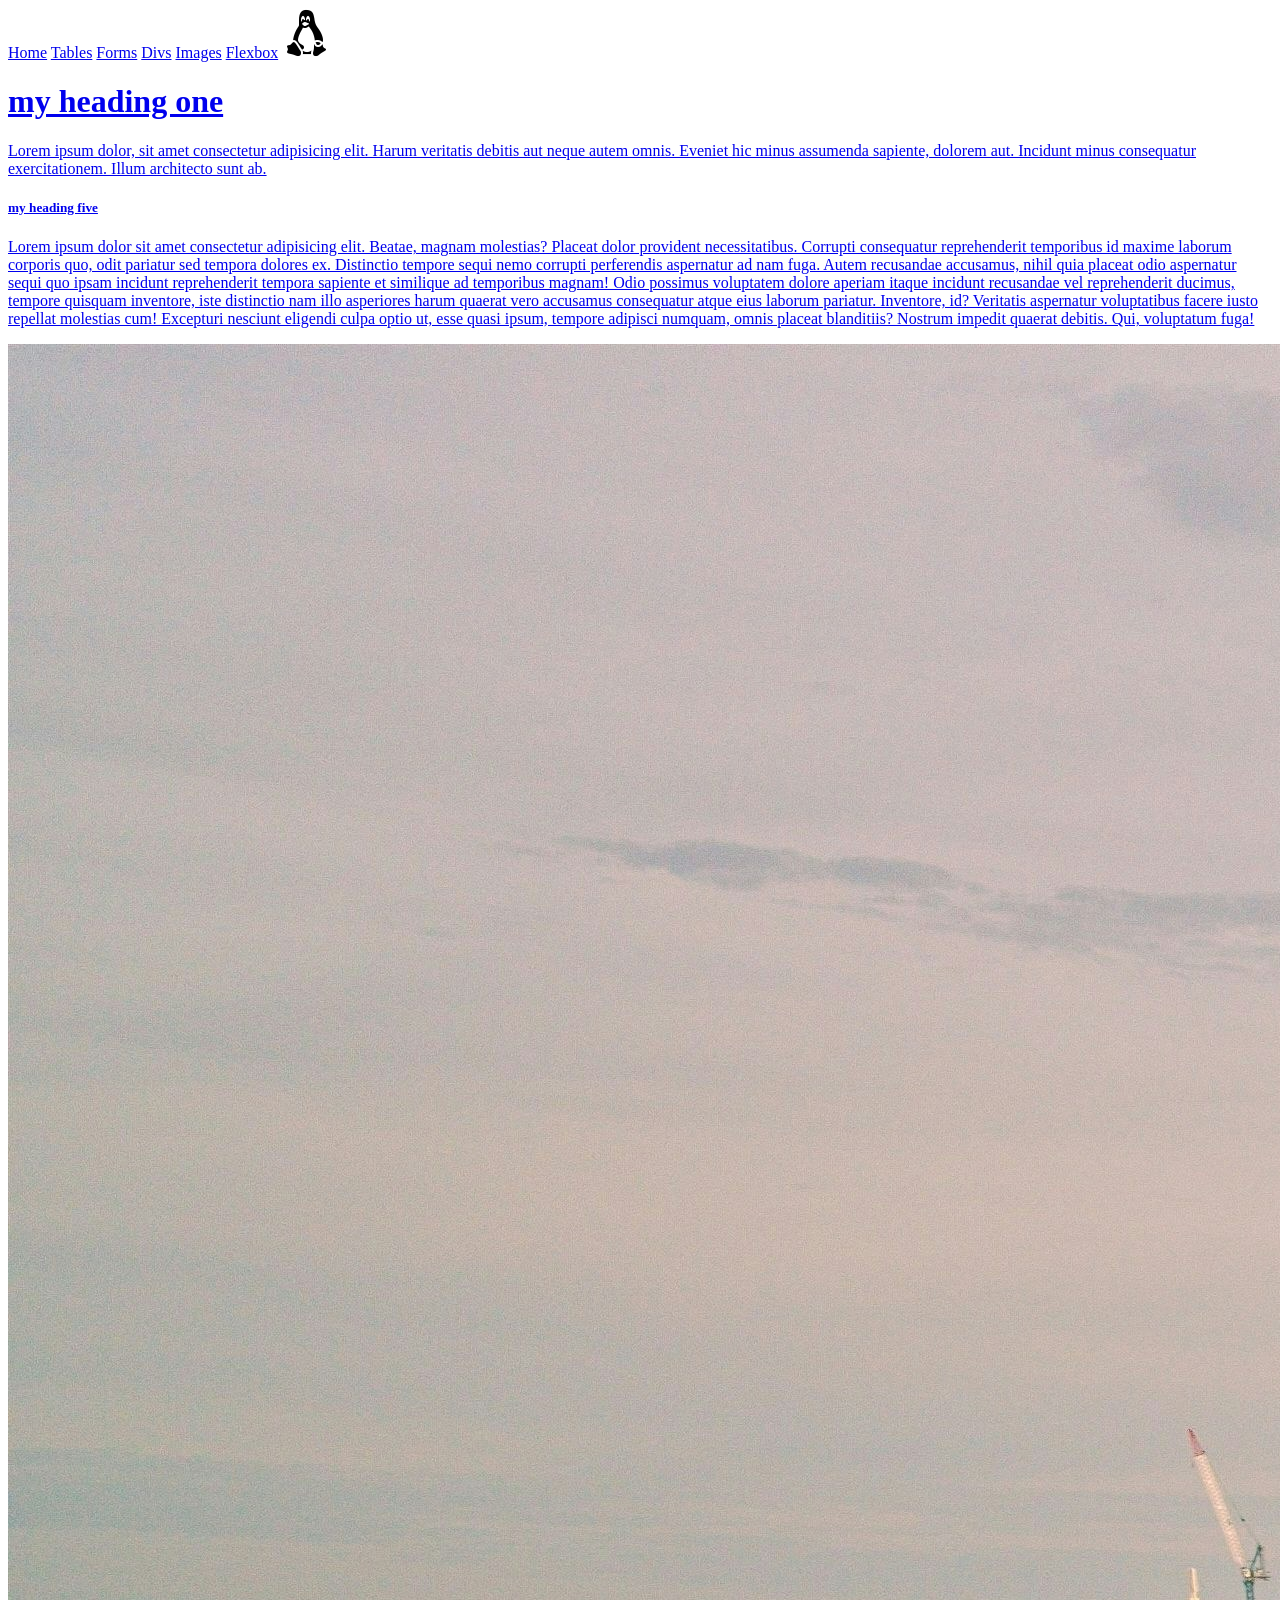
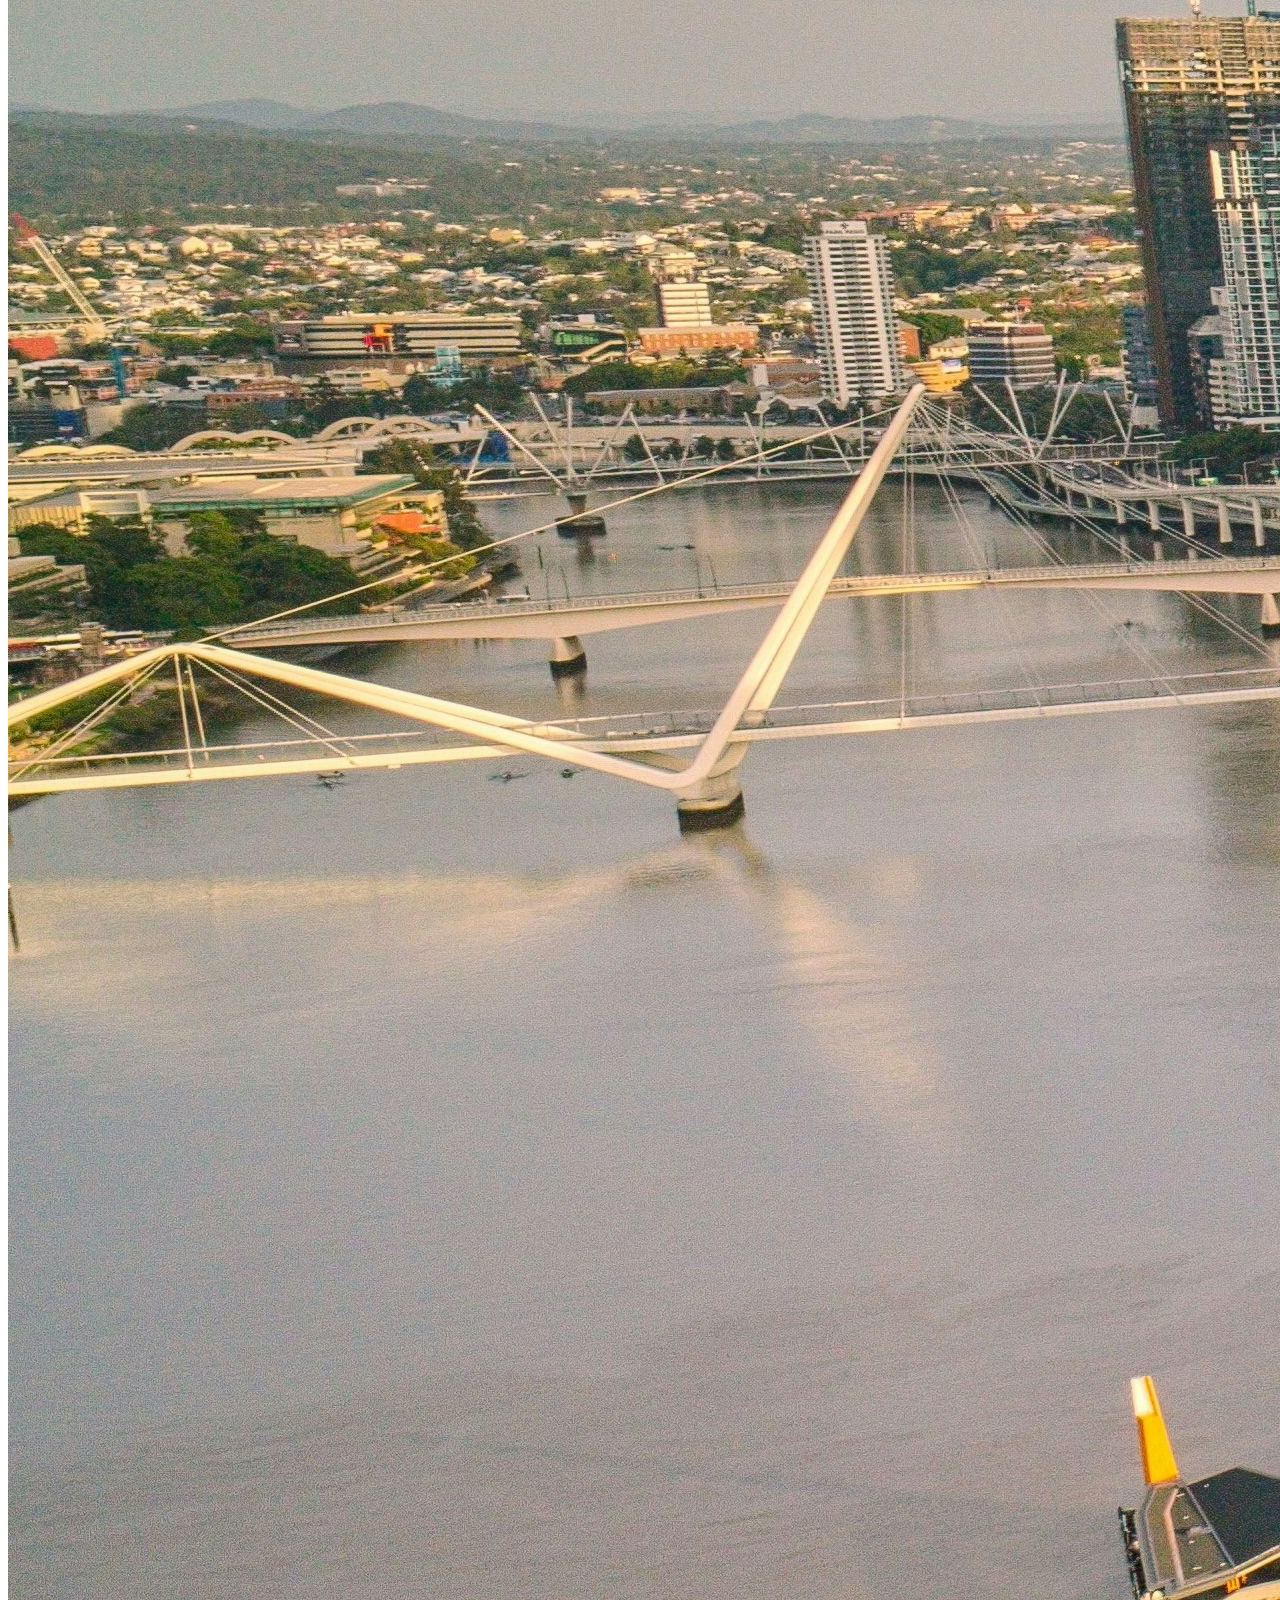
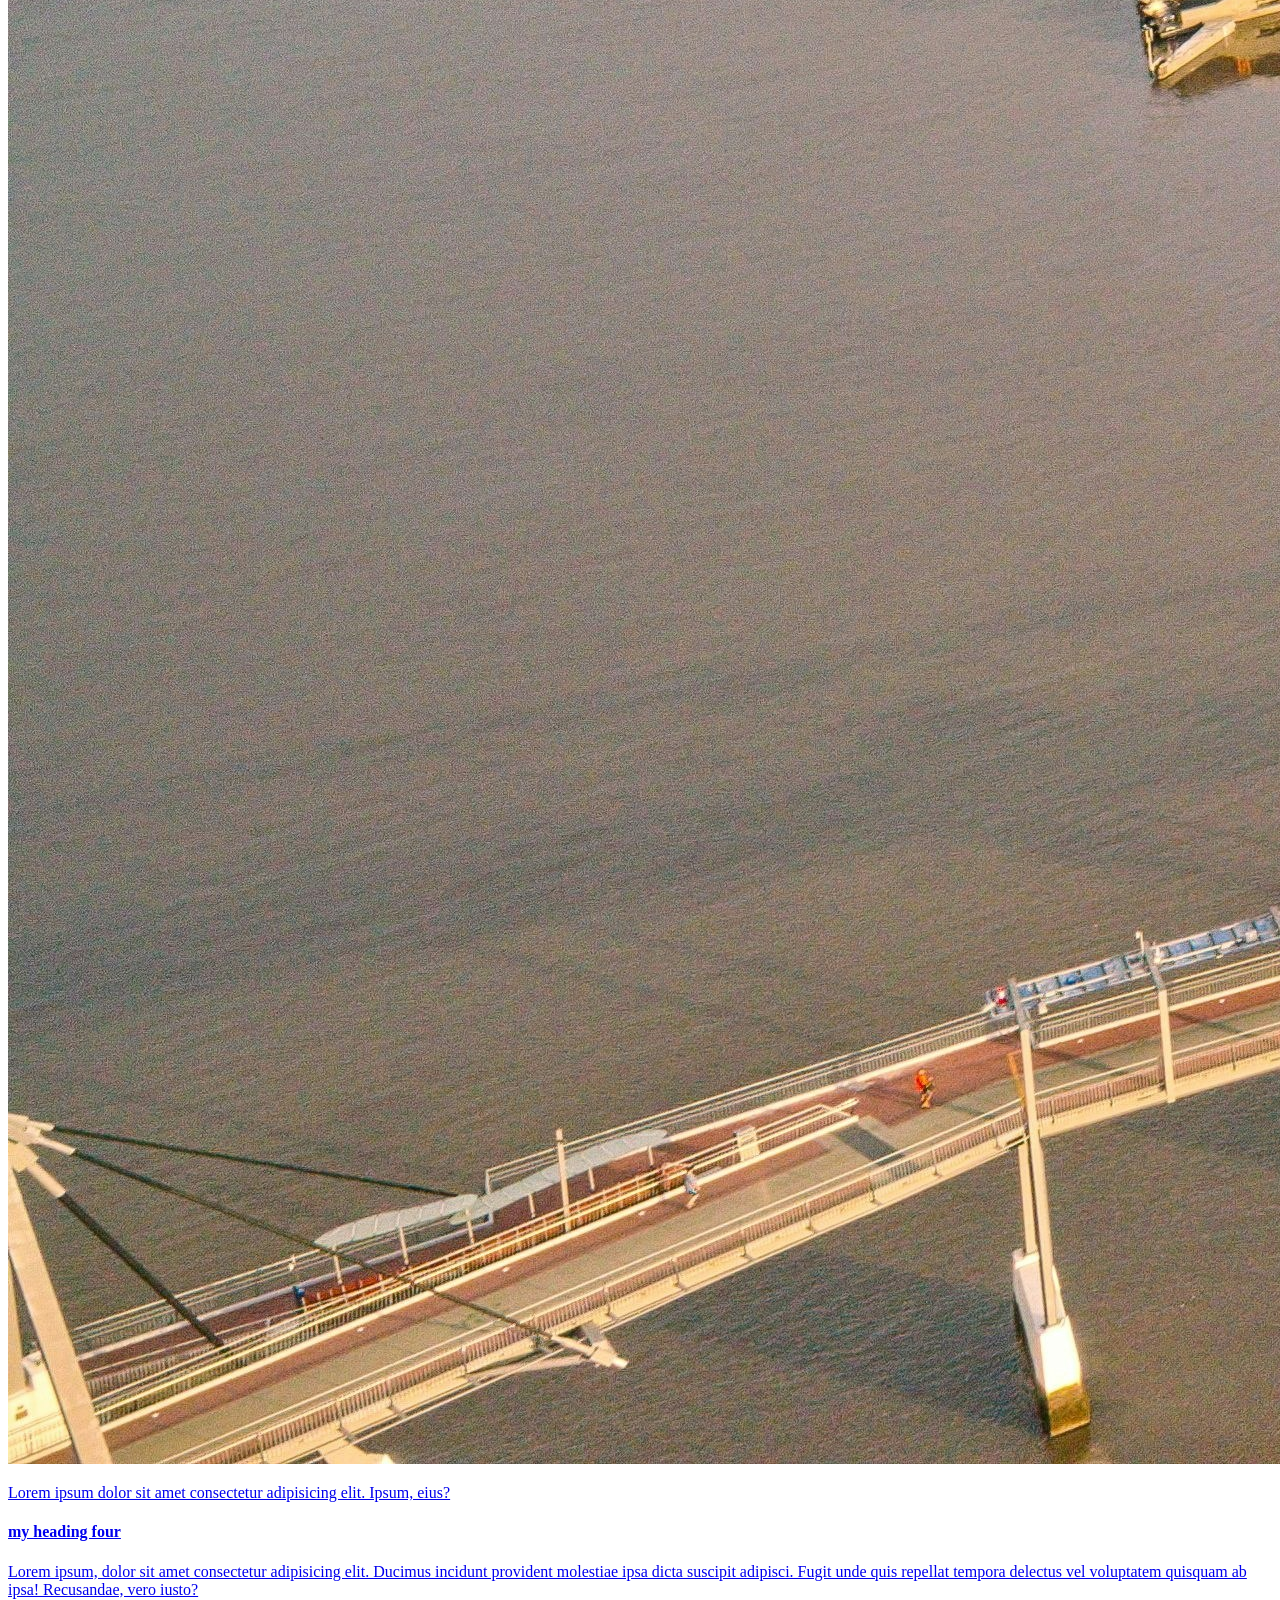
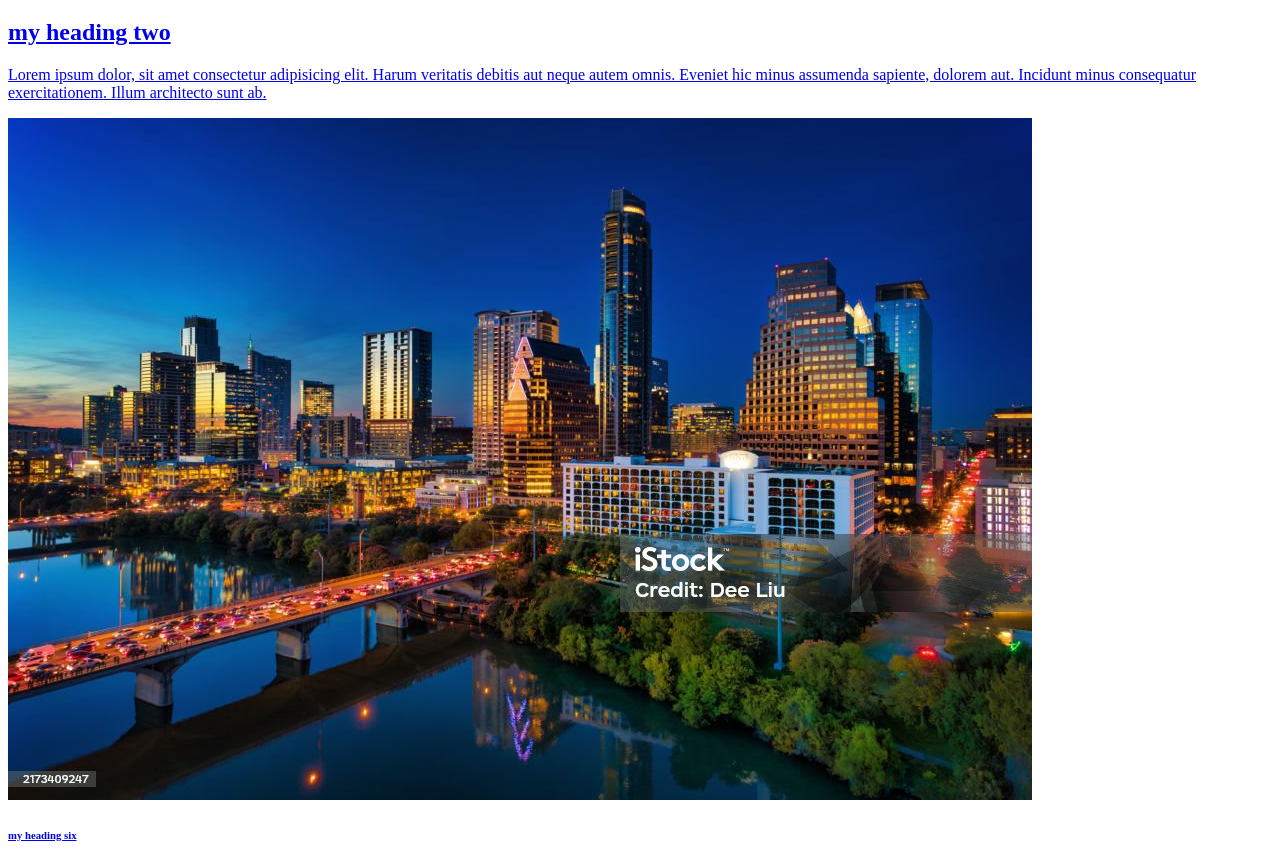
<file: index.html>
<!DOCTYPE html>
<html lang="en">

<head>
    <meta charset="UTF-8">
    <meta name="viewport" content="width=device-width, initial-scale=1.0">
    <title>html basics</title>
</head>

<body>
    <a href="index.html">Home</a>
    </a>
    <a href="tables.html">Tables</a>
    <a href="forms.html">Forms</a>
    <a href="divs.html">Divs</a>
    <a href="images">Images</a>
    <a href="flex.html">Flexbox</a>
    <a href="https://www.tiktok.com/" target="_blank">
        <img src="images/icons8-linux-100.png" alt=" icon" width="50">
    <h1>my heading one
    </h1>
    <p>Lorem ipsum dolor, sit amet consectetur adipisicing elit. Harum veritatis debitis aut neque autem omnis. Eveniet
        hic minus assumenda sapiente, dolorem aut. Incidunt minus consequatur exercitationem. Illum architecto sunt ab.
    </p>
    <h5>my heading five</h5>
<p>Lorem ipsum dolor sit amet consectetur adipisicing elit. Beatae, magnam molestias? Placeat dolor provident necessitatibus. Corrupti consequatur reprehenderit temporibus id maxime laborum corporis quo, odit pariatur sed tempora dolores ex.
Distinctio tempore sequi nemo corrupti perferendis aspernatur ad nam fuga. Autem recusandae accusamus, nihil quia placeat odio aspernatur sequi quo ipsam incidunt reprehenderit tempora sapiente et similique ad temporibus magnam!
Odio possimus voluptatem dolore aperiam itaque incidunt recusandae vel reprehenderit ducimus, tempore quisquam inventore, iste distinctio nam illo asperiores harum quaerat vero accusamus consequatur atque eius laborum pariatur. Inventore, id?
Veritatis aspernatur voluptatibus facere iusto repellat molestias cum! Excepturi nesciunt eligendi culpa optio ut, esse quasi ipsum, tempore adipisci numquam, omnis placeat blanditiis? Nostrum impedit quaerat debitis. Qui, voluptatum fuga!</p>
    </h5><img src="images/queensland-australia-Y6yDS-LoK6s-unsplash.jpg" alt="nice
    view of the city">
    <!-- <h3>my heading three</h3> -->
    
    <p>Lorem ipsum dolor sit amet consectetur adipisicing elit. Ipsum, eius?</p>
    <h4>my heading four</h4>
    <P>Lorem ipsum, dolor sit amet consectetur adipisicing elit. Ducimus incidunt provident molestiae ipsa dicta
        suscipit adipisci. Fugit unde quis repellat tempora delectus vel voluptatem quisquam ab ipsa! Recusandae, vero
        iusto?</P>
    <h2>my heading two</h2>
    <p>Lorem ipsum dolor, sit amet consectetur adipisicing elit. Harum veritatis debitis aut neque autem omnis. Eveniet
        hic minus assumenda sapiente, dolorem aut. Incidunt minus consequatur exercitationem. Illum architecto sunt ab.
    </p><img src="images/istockphoto-2173409247-1024x1024.jpg" alt="one day my city">
    <h6>my heading six</h6>
</body>

</html>
</file>
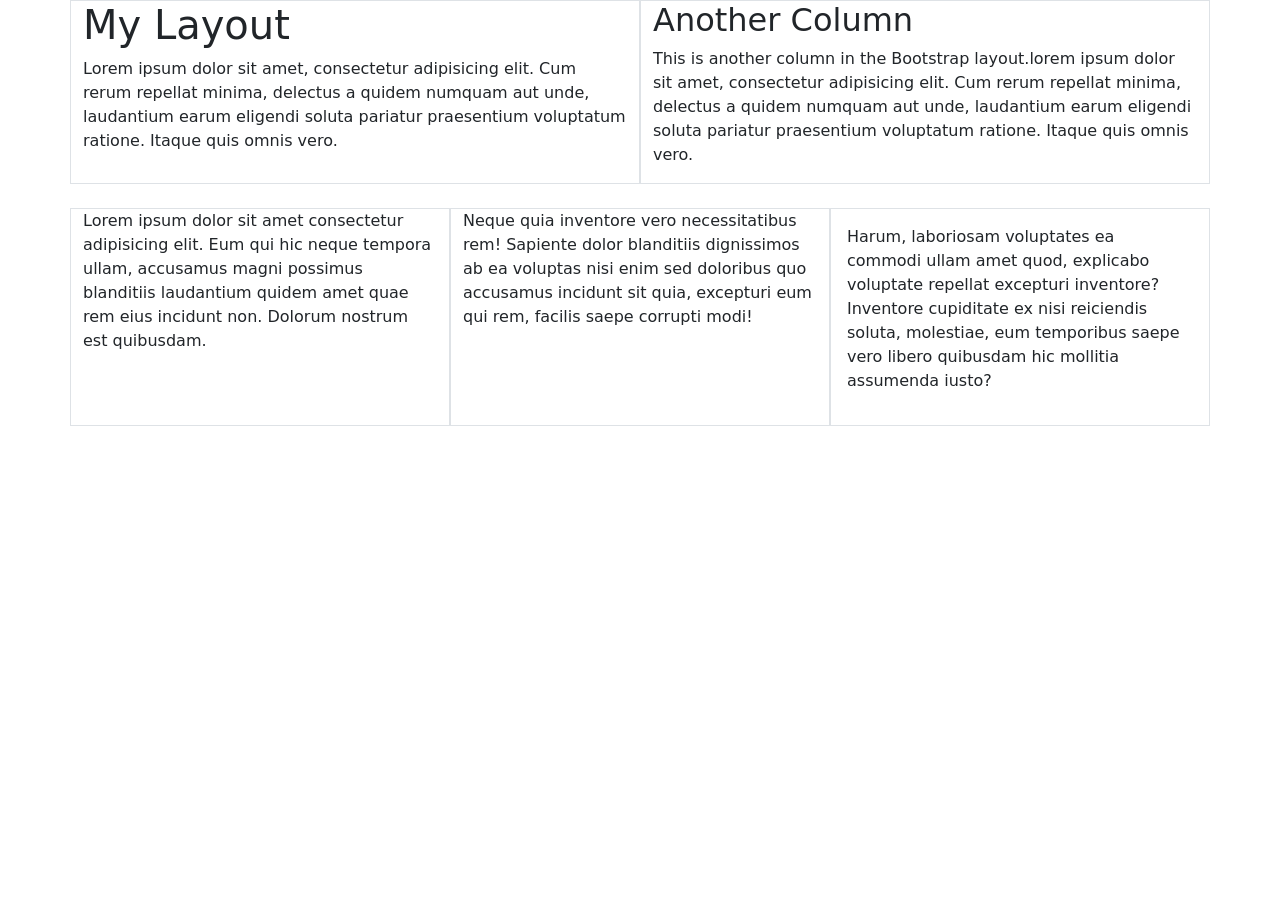
<file: bs_layout.html>
<!DOCTYPE html>
<html lang="en">
<head>
    <meta charset="UTF-8">
    <meta name="viewport" content="width=device-width, initial-scale=1.0">
    <title>Layout</title>
    <link href="https://cdn.jsdelivr.net/npm/bootstrap@5.3.8/dist/css/bootstrap.min.css" rel="stylesheet">
</head>
<body>
    <!-- container -->
    <div class="container">
        <!-- row -->
        <div class="row">
            <!-- column -->
            <div class="col-6 border">
                <h1>My Layout</h1>
                <p>Lorem ipsum dolor sit amet, consectetur adipisicing elit. Cum rerum repellat minima, delectus a quidem numquam aut unde, laudantium earum eligendi soluta pariatur praesentium voluptatum ratione. Itaque quis omnis vero.</p>

            </div>
            <div class="col-6 border">
                <h2>Another Column</h2>
                <p>This is another column in the Bootstrap layout.lorem ipsum dolor sit amet, consectetur adipisicing elit. Cum rerum repellat minima, delectus a quidem numquam aut unde, laudantium earum eligendi soluta pariatur praesentium voluptatum ratione. Itaque quis omnis vero.</p>
            </div>
        </div>

        <div class="row mt-4">
            <div class="col-4 border">
                <p>Lorem ipsum dolor sit amet consectetur adipisicing elit. Eum qui hic neque tempora ullam, accusamus magni possimus blanditiis laudantium quidem amet quae rem eius incidunt non. Dolorum nostrum est quibusdam.</p>
            </div>
            <div class="col-4 border">
                <p>Neque quia inventore vero necessitatibus rem! Sapiente dolor blanditiis dignissimos ab ea voluptas nisi enim sed doloribus quo accusamus incidunt sit quia, excepturi eum qui rem, facilis saepe corrupti modi!</p>
            </div>
            <div class="col-4 border p-3">
                <p>Harum, laboriosam voluptates ea commodi ullam amet quod, explicabo voluptate repellat excepturi inventore? Inventore cupiditate ex nisi reiciendis soluta, molestiae, eum temporibus saepe vero libero quibusdam hic mollitia assumenda iusto?</p>
            </div>
        </div>
    </div>

</body>
</html>
</file>
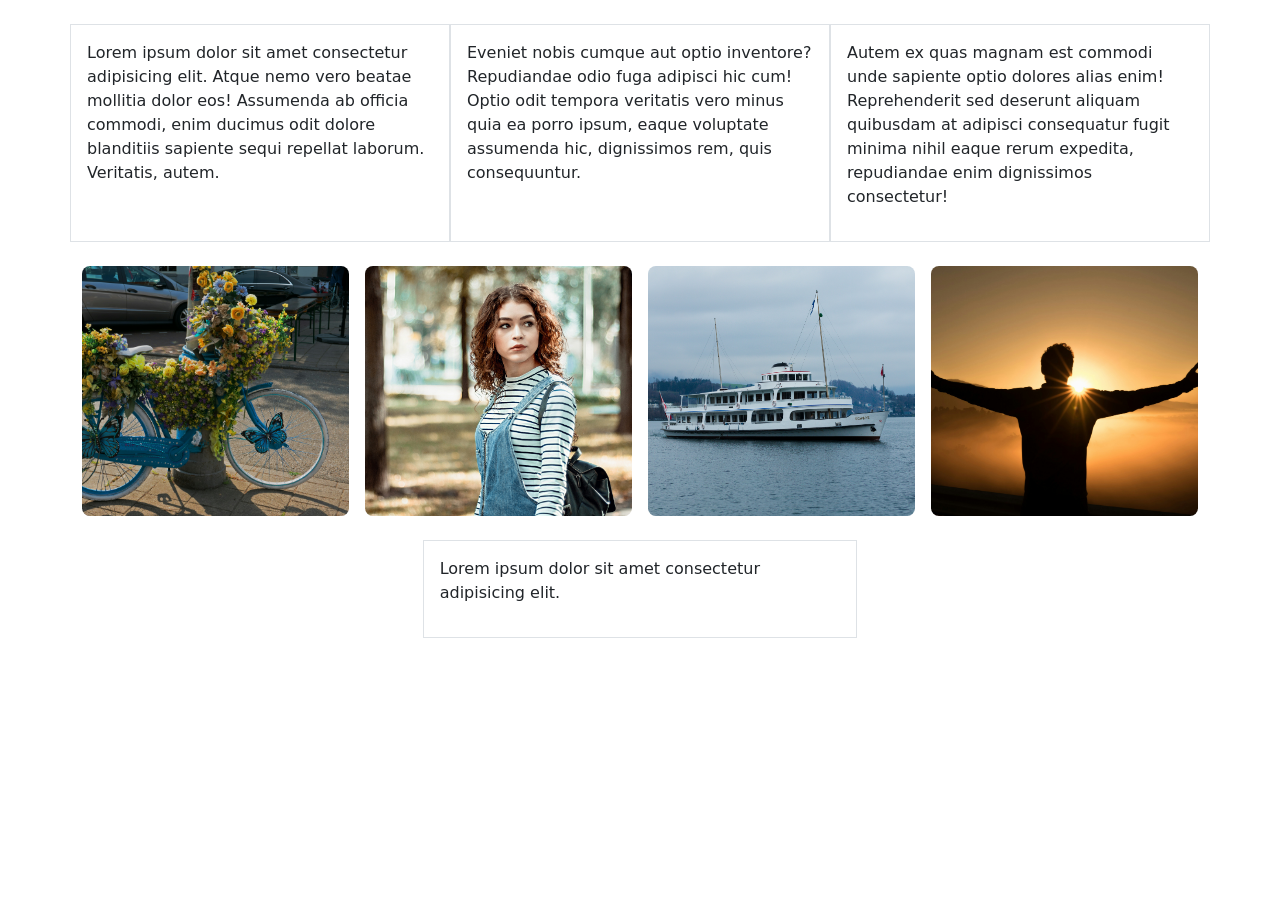
<file: bs_responsive2.html>
<!DOCTYPE html>
<html lang="en">
<head>
    <meta charset="UTF-8">
    <meta name="viewport" content="width=device-width, initial-scale=1.0">
    <title>responsive2</title>
    <link href="https://cdn.jsdelivr.net/npm/bootstrap@5.3.8/dist/css/bootstrap.min.css" rel="stylesheet">
    <style>
        .my-img {
            width: 100%;
            height: 250px;
            object-fit: cover;
            border-radius: 8px;
        }
    </style>
</head>
<body>
    
<div class="container mt-4">
    <div class="row">
        <div class="col-sm-6 col-md-4 col-lg-4 border p-3">
            <p>Lorem ipsum dolor sit amet consectetur adipisicing elit. Atque nemo vero beatae mollitia dolor eos! Assumenda ab officia commodi, enim ducimus odit dolore blanditiis sapiente sequi repellat laborum. Veritatis, autem.</p>
        </div>
        <div class="col-sm-6 col-md-4 col-lg-4 border p-3">
            <p>Eveniet nobis cumque aut optio inventore? Repudiandae odio fuga adipisci hic cum! Optio odit tempora veritatis vero minus quia ea porro ipsum, eaque voluptate assumenda hic, dignissimos rem, quis consequuntur.</p>
        </div>
        <div class="col-sm-12 col-md-4 col-lg-4 border p-3">
            <p>Autem ex quas magnam est commodi unde sapiente optio dolores alias enim! Reprehenderit sed deserunt aliquam quibusdam at adipisci consequatur fugit minima nihil eaque rerum expedita, repudiandae enim dignissimos consectetur!</p>
        </div>
    </div>
</div>

<!-- IMAGES SECTION - 2 ON SMALL, 4 ON MEDIUM -->
<div class="container mt-4">
    <div class="row g-3">
        <div class="col-6 col-md-3">
            <img src="images/responsive/fons-heijnsbroek-LW6IpaV0x-c-unsplash.jpg" class="my-img img-fluid" alt="Image 1">
        </div>
        <div class="col-6 col-md-3">
            <img src="images/responsive/jonas-svidras-bgoE05DFF9U-unsplash.jpg" class="my-img img-fluid" alt="Image 2">
        </div>
        <div class="col-6 col-md-3">
            <img src="images/responsive/nikolai-lehmann-agEBTnS_Nuc-unsplash.jpg" class="my-img img-fluid" alt="Image 3">
        </div>
        <div class="col-6 col-md-3">
            <img src="images/responsive/zac-durant-_6HzPU9Hyfg-unsplash.jpg" class="my-img img-fluid" alt="Image 4">
        </div>
    </div>
</div>
<div class="row justify-content-center mt-4">
    <div class="col-sm-6 col-md-4 col-lg-4 border p-3">
        <p>Lorem ipsum dolor sit amet consectetur adipisicing elit.</p>
    </div>
</div>

</body>
</html>
</file>
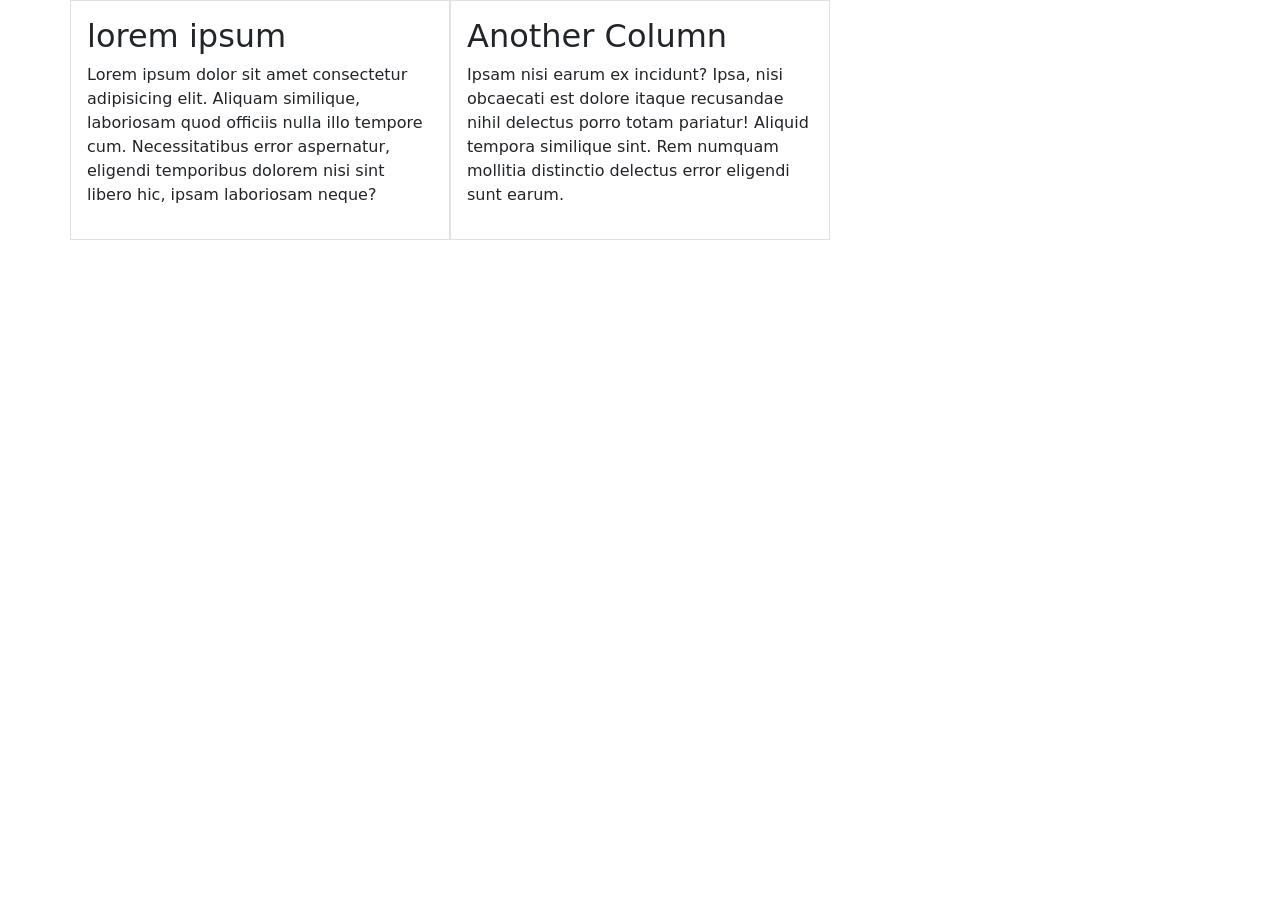
<file: bs_responsive_layout.html>
<!DOCTYPE html>
<html lang="en">
<head>
    <meta charset="UTF-8">
    <meta name="viewport" content="width=device-width, initial-scale=1.0">
    <title>Responsive Layout</title>
    <link href="https://cdn.jsdelivr.net/npm/bootstrap@5.3.8/dist/css/bootstrap.min.css" rel="stylesheet">
</head>
<body>
    <!-- m-4 (margin) -->
     <div class="container">
        <div class="row">
            <div class="col-sm-7 col-md-6 col-lg-4 border p-3">
                <h2>lorem ipsum</h2>Lorem ipsum dolor sit amet consectetur adipisicing elit. Aliquam similique, laboriosam quod officiis nulla illo tempore cum. Necessitatibus error aspernatur, eligendi temporibus dolorem nisi sint libero hic, ipsam laboriosam neque?</div>

            <div class="col-sm-5 col-md-4 col-lg-4 border p-3">
                <h2>Another Column</h2>
                <p>Ipsam nisi earum ex incidunt? Ipsa, nisi obcaecati est dolore itaque recusandae nihil delectus porro totam pariatur! Aliquid tempora similique sint. Rem numquam mollitia distinctio delectus error eligendi sunt earum.</p>
            </div>
            
        </div>
     </div>


</body>
</html>
</file>
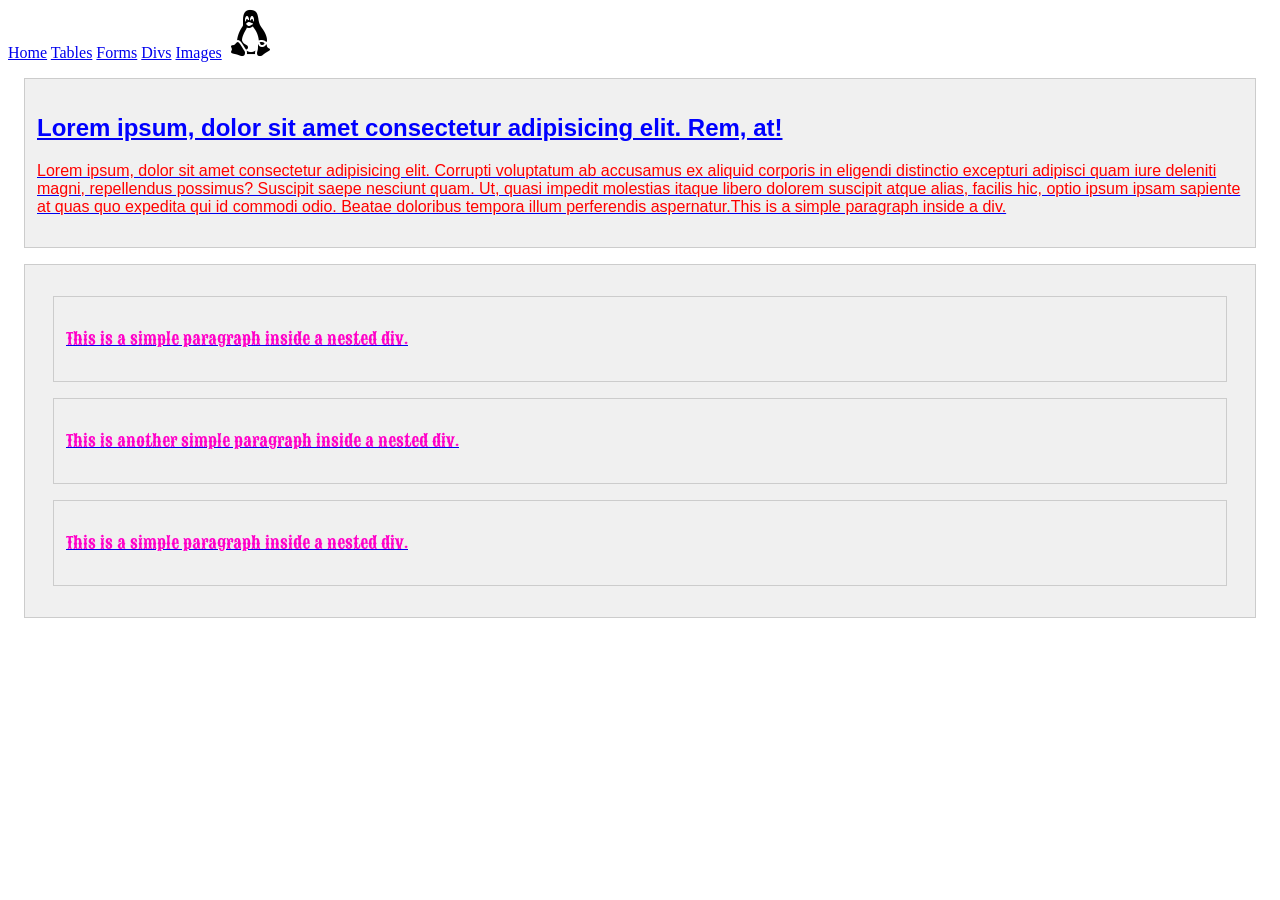
<file: divs.html>
<!DOCTYPE html>
<html lang="en">
<head>
    <meta charset="UTF-8">
    <meta name="viewport" content="width=device-width, initial-scale=1.0">
    <title>Divs</title>
    <link rel="preconnect" href="https://fonts.googleapis.com">
<link rel="preconnect" href="https://fonts.gstatic.com" crossorigin>
<link href="https://fonts.googleapis.com/css2?family=Isometra&family=Sancreek&display=swap" rel="stylesheet">
    <!-- Inlinecss -->
    <style>
        /* target elements */
        h2 {
            color: #0000ff;
            font-family: Arial, sans-serif;
        }
        div{ 
            background-color: #f0f0f0;
            padding: 15px 12px 15px 12px;
            margin: 16px;
            border: 1px solid #ccc;
        }
        p {
            color: #ff00c8;
              font-family: "Sancreek", serif;


            
        }
        #xyz {
            color: #ff0000;
            font-family: "Isometra", sans-serif;
        }


    </style>
</head>
<body>
    <a href="index.html">Home</a>
    </a>
    <a href="tables.html">Tables</a>
    <a href="forms.html">Forms</a>
    <a href="divs.html">Divs</a>
    <a href="images">Images</a>
    <a href="https://www.tiktok.com/" target="_blank">
        <img src="images/icons8-linux-100.png" alt=" icon" width="50">
    <div>
        
        
        <h2>Lorem ipsum, dolor sit amet consectetur adipisicing elit. Rem, at!</h2>
        <p id="xyz">Lorem ipsum, dolor sit amet consectetur adipisicing elit. Corrupti voluptatum ab accusamus ex aliquid corporis in eligendi distinctio excepturi adipisci quam iure deleniti magni, repellendus possimus? Suscipit saepe nesciunt quam.
        Ut, quasi impedit molestias itaque libero dolorem suscipit atque alias, facilis hic, optio ipsum ipsam sapiente at quas quo expedita qui id commodi odio. Beatae doloribus tempora illum perferendis aspernatur.This is a simple paragraph inside a div.</p>
    </div>
    <div>
        <div>
            
            <p>This is a simple paragraph inside a nested div.</p>
        </div>
        <div>
            <p>This is another simple paragraph inside a nested div.</p>
        </div>
        <div>  <p>This is a simple paragraph inside a nested div.</p></div>
    </div>

</body>
</html>
</file>
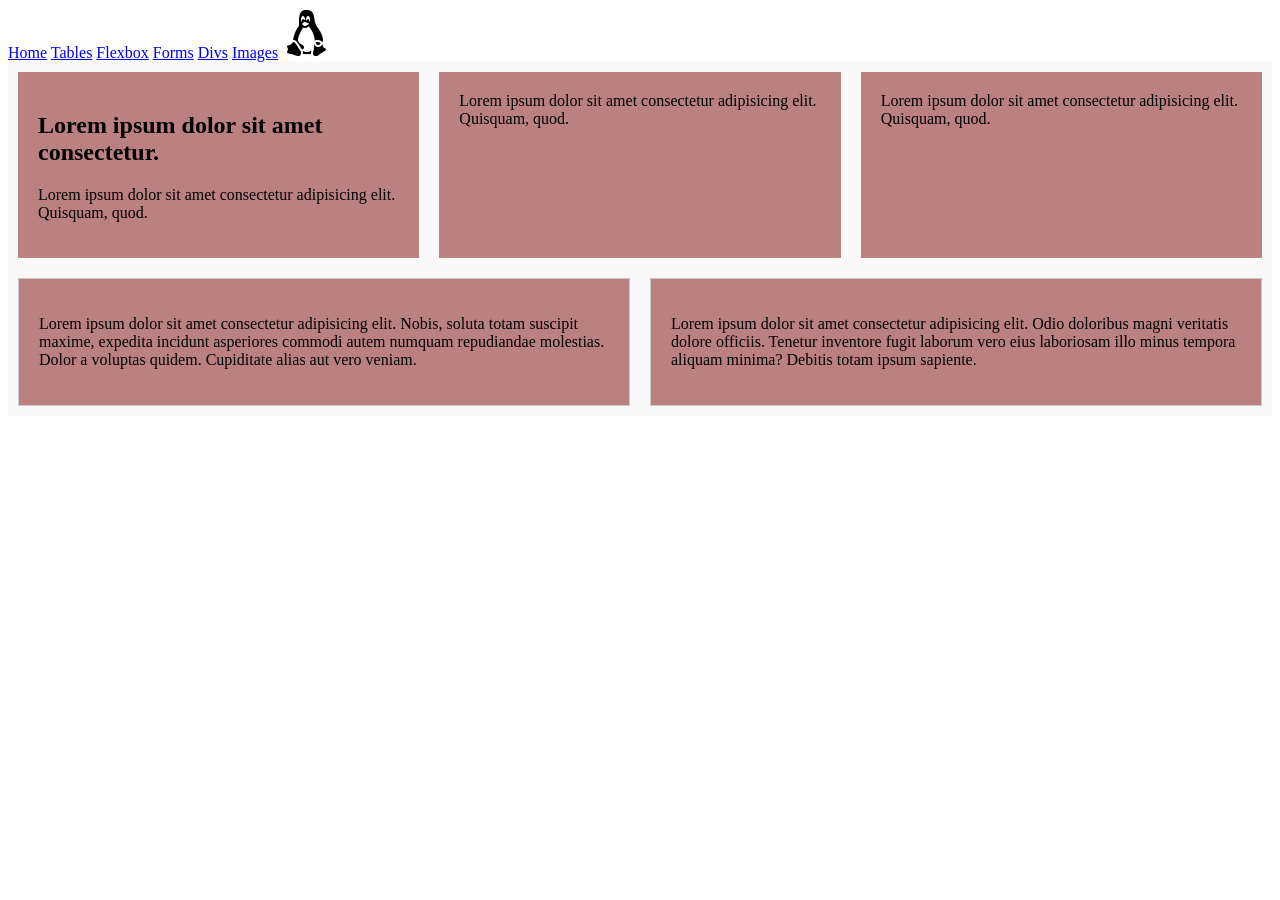
<file: flex.html>
<!DOCTYPE html>
<html lang="en">
<head>
    <meta charset="UTF-8">
    <meta name="viewport" content="width=device-width, initial-scale=1.0">
    <title>Arranging Items with Flexbox</title>
    <style>
        .container1 {
            display: flex;
            flex-wrap: wrap;
            background-color: #f9f9f9;
            justify-content: space-around;
        }
        .child {
            flex: 1 1 300px;
            margin: 10px;
            padding: 20px;
            background-color: #bb8080;
        }
        .contain2 {
            display: flex;
            flex-wrap: wrap;
            background-color: #f9f9f9;
            justify-content: space-around;
        }
        .child2 {
            border: 1px solid #ccc;
            flex: 1 1 300px;
            margin: 10px;
            padding: 20px;
            background-color: #bb8080;
        }
    </style>
</head>
<body>
    <a href="index.html">Home</a>
    <a href="tables.html">Tables</a>
    <a href="flex.html">Flexbox</a>
    <a href="forms.html">Forms</a>
    <a href="divs.html">Divs</a>
    <a href="images.html">Images</a>
    <a href="https://www.tiktok.com/" target="_blank">
        <img src="images/icons8-linux-100.png" alt="icon" width="50">
    </a>    

    <div class="container1">    
        <div class="child">
            <h2>Lorem ipsum dolor sit amet consectetur.</h2>
            <p>Lorem ipsum dolor sit amet consectetur adipisicing elit. Quisquam, quod.</p>
        </div>
        <div class="child">Lorem ipsum dolor sit amet consectetur adipisicing elit. Quisquam, quod.</div>
        <div class="child">Lorem ipsum dolor sit amet consectetur adipisicing elit. Quisquam, quod.</div>
    </div>

    <div class="contain2">
        <div class="child2">
            <p>Lorem ipsum dolor sit amet consectetur adipisicing elit. Nobis, soluta totam suscipit maxime, expedita incidunt asperiores commodi autem numquam repudiandae molestias. Dolor a voluptas quidem. Cupiditate alias aut vero veniam.</p>
        </div>
        <div class="child2">
            <p>Lorem ipsum dolor sit amet consectetur adipisicing elit. Odio doloribus magni veritatis dolore officiis. Tenetur inventore fugit laborum vero eius laboriosam illo minus tempora aliquam minima? Debitis totam ipsum sapiente.</p>
        </div>
    </div>

</body>
</html>
</file>
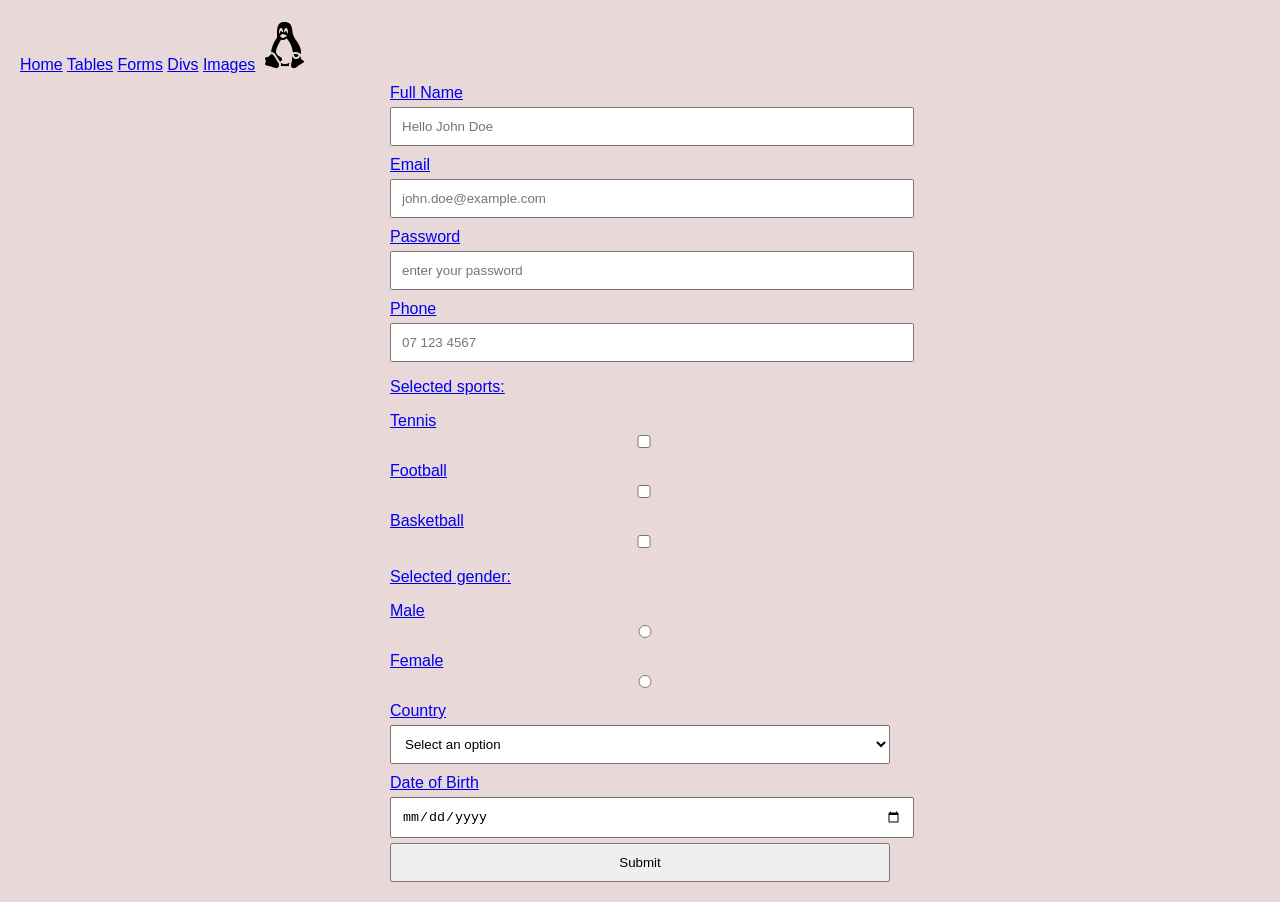
<file: forms.html>
<!DOCTYPE html>
<html lang="en">
<head>
    <meta charset="UTF-8">
    <meta name="viewport" content="width=device-width, initial-scale=1.0">
    <title>Forms</title>
    <style>
        body {
            font-family: Arial, sans-serif;
            margin: 20px;
            background-color: #e9d8d8;
        }
        form {
            max-width: 500px;
            margin: 0 auto;

        }
        label {
            display: block;
            margin-top: 10px;
        }
        input, select, button {
            width: 100%;
            padding: 10px;
            margin-top: 5px;
        }
        .from-label {
            margin-top: 15px;
            display: flex;
        }
    </style>
</head>
<body>
    <a href="index.html">Home</a>
    </a>
    <a href="tables.html">Tables</a>
    <a href="forms.html">Forms</a>
    <a href="divs.html">Divs</a>
    <a href="images">Images</a>    
    <a href="https://www.tiktok.com/" target="_blank">
        <img src="images/icons8-linux-100.png" alt=" icon" width="50">
    <!-- Form input text,email,password,phone,checkbox,radio,select,dateofbirth,textarea -->
     <form action="">
        <label for="full_name">Full Name</label>
        <input type="text" name="full_name" id="full_name" placeholder="Hello John Doe">
        <label for="email">Email</label>
        <input type="email" name="email" id="email" placeholder="john.doe@example.com" required>
        <label for="password">Password</label>
        <input type="password" name="password" id="password" placeholder="enter your password" required>
        <label for="phone">Phone</label>
        <input type="tel" name="phone" id="phone" placeholder="07 123 4567">

        <p>Selected sports:</p>

        <label for="tennis">Tennis</label>
        <input type="checkbox" name="tennis" id="tennis" value="tennis">

        <label for="football">Football</label>
        <input type="checkbox" name="football" id="football" value="football">

        <label for="basketball">Basketball</label>
        <input type="checkbox" name="basketball" id="basketball" value ="basketball">

        <p>Selected gender:</p>

        <label class="form-label" for="male">Male</label>
        <input type="radio" name="gender" id="male" value="male">

        <label class="form-label" for="female">Female</label>
        <input type="radio" name="gender" id="female" value="female">

        <label for="country">Country</label>

        <select name="country" id="country">
            <option value="">Select an option</option>
            <option value="Nairobi">Nairobi</option>
            <option value="Kisumu">Kisumu</option>
            <option value="Mombasa">Mombasa</option>
        </select>
<label for="dob">Date of Birth</label>
        <input type="date" name="dob" id="dob" placeholder="dd/mm/yyyy"required min="1900-01-01" max="2024-12-31" >
        <button type="submit">Submit</button>
    </form>
</body>
</html>
</file>
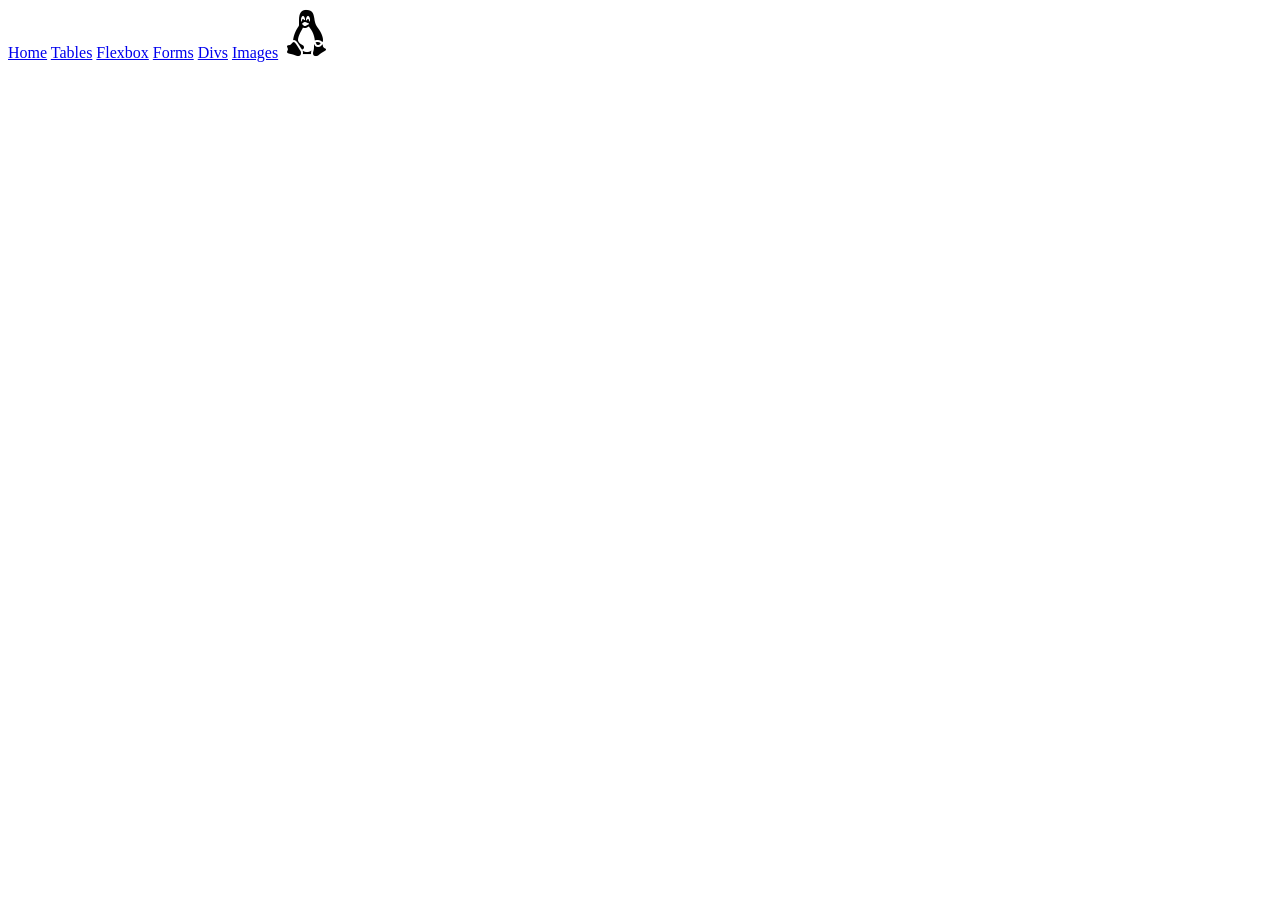
<file: links.html>
<!DOCTYPE html>
<html lang="en">
<head>
    <meta charset="UTF-8">
    <meta name="viewport" content="width=device-width, initial-scale=1.0">
    <title>Hyperlinks</title>
</head>
<body>
    <a href="index.html">Home</a>
    <a href="tables.html">Tables</a>
    <a href="flex.html">Flexbox</a>
    <a href="forms.html">Forms</a>
    <a href="divs.html">Divs</a>
    <a href="images.html">Images</a>    
    <a href="https://www.tiktok.com/" target="_blank">
        <img src="images/icons8-linux-100.png" alt=" icon" width="50">
    </a>    
</body>
</html>
</file>
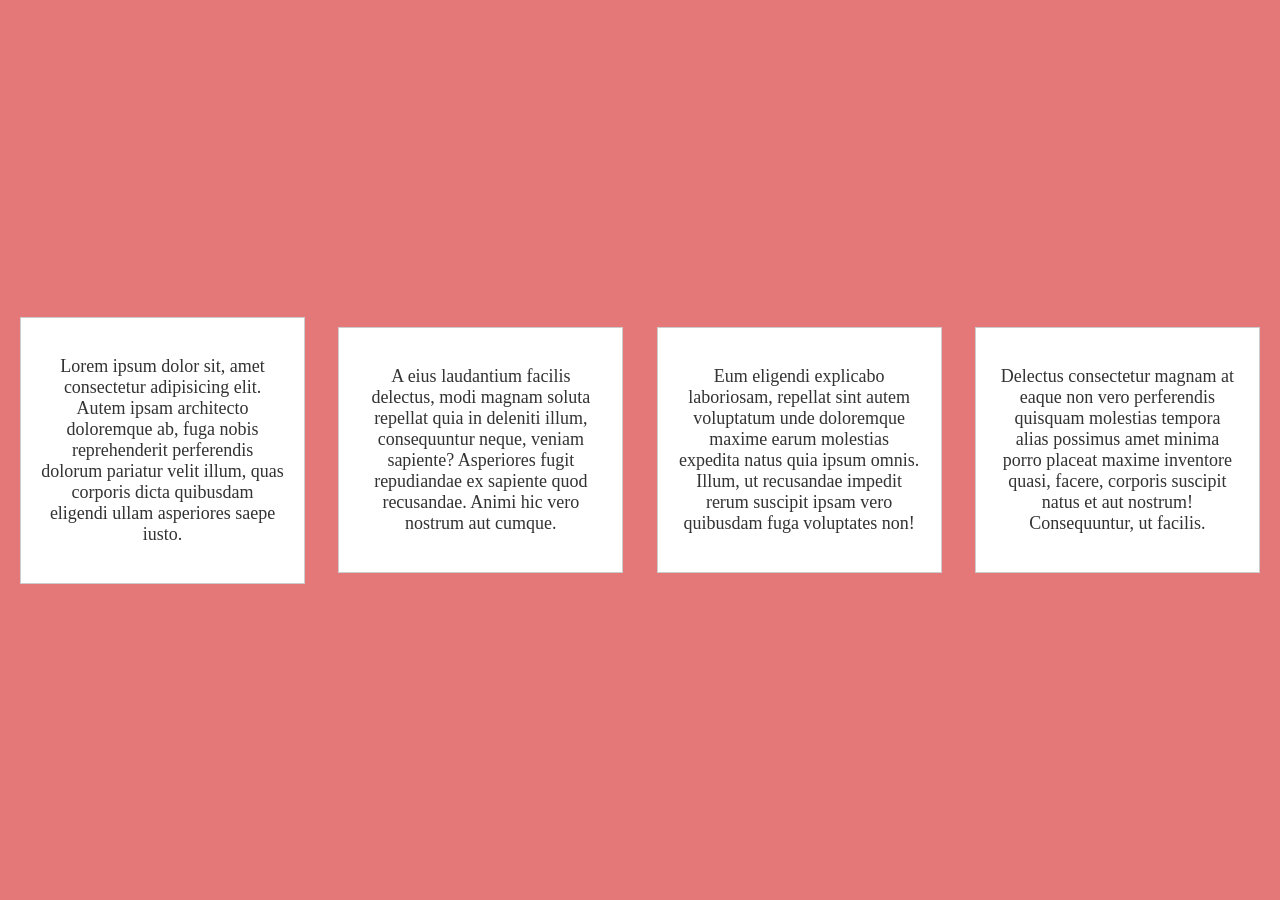
<file: responsive.html>
<!DOCTYPE html>
<html lang="en">
<head>
    <meta charset="UTF-8">
    <meta name="viewport" content="width=device-width, initial-scale=1.0">
    <title>Media Queries</title>
    <link rel="stylesheet" href="css/styles.css">
</head>
<body>
    
    <div class="row">
        <div class="col">
            <p>Lorem ipsum dolor sit, amet consectetur adipisicing elit. Autem ipsam architecto doloremque ab, fuga nobis reprehenderit perferendis dolorum pariatur velit illum, quas corporis dicta quibusdam eligendi ullam asperiores saepe iusto.</p>
        </div>
        <div class="col">
            <p>A eius laudantium facilis delectus, modi magnam soluta repellat quia in deleniti illum, consequuntur neque, veniam sapiente? Asperiores fugit repudiandae ex sapiente quod recusandae. Animi hic vero nostrum aut cumque.</p>
        </div>
        <div class="col">
            <p>Eum eligendi explicabo laboriosam, repellat sint autem voluptatum unde doloremque maxime earum molestias expedita natus quia ipsum omnis. Illum, ut recusandae impedit rerum suscipit ipsam vero quibusdam fuga voluptates non!</p>
        </div>
        <div class="col">
            <p>Delectus consectetur magnam at eaque non vero perferendis quisquam molestias tempora alias possimus amet minima porro placeat maxime inventore quasi, facere, corporis suscipit natus et aut nostrum! Consequuntur, ut facilis.</p>
        </div>
    </div>

</body>
</file>
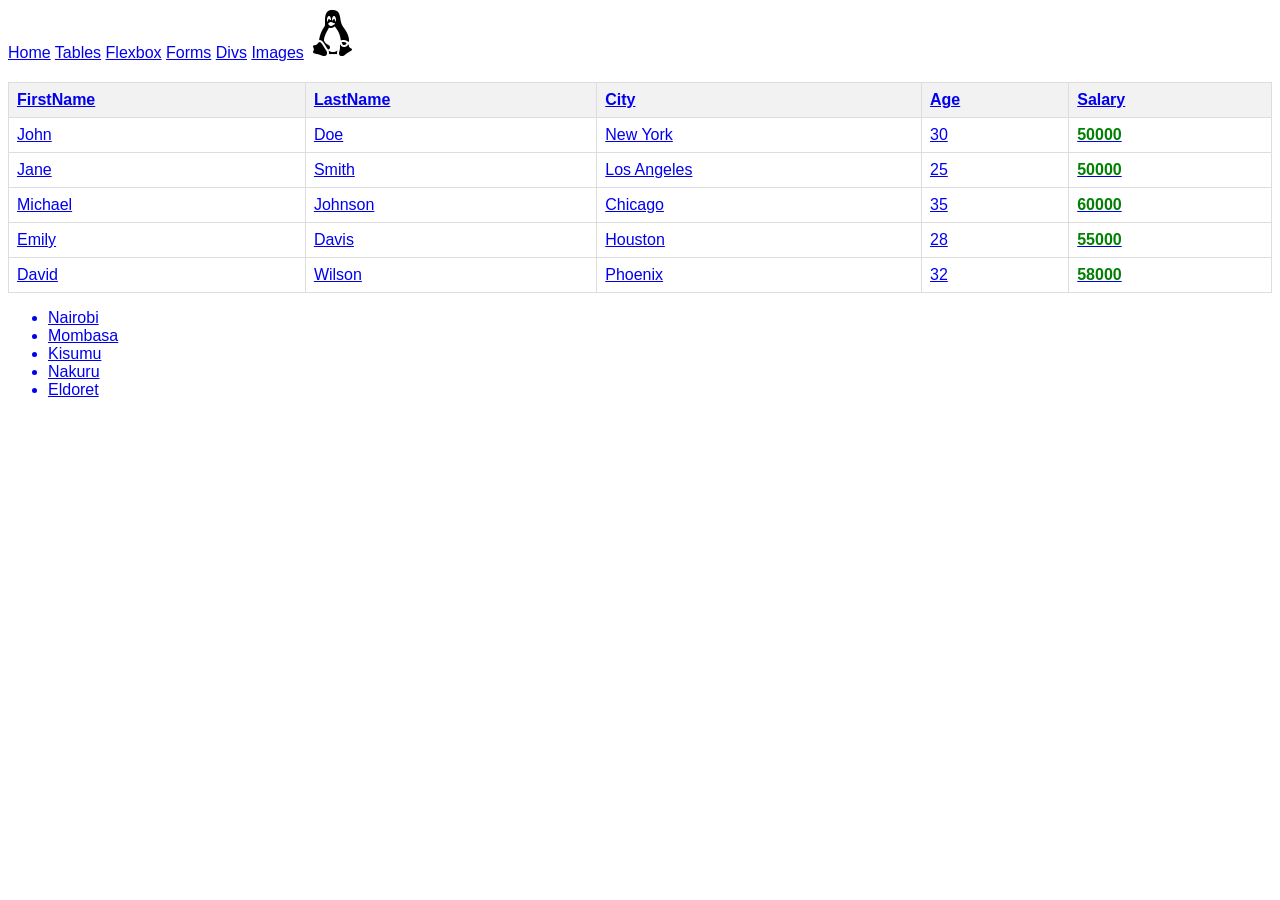
<file: tables.html>
<!DOCTYPE html>
<html lang="en">

<head>
    <meta charset="UTF-8">
    <meta name="viewport" content="width=device-width, initial-scale=1.0">
    <title>Tables</title>
    <!-- Inline CSS -->
    <style>
        body {
            font-family: Arial, sans-serif;
        }
        table {
            border-collapse: collapse;
            width: 100%;
            margin-top: 20px;
        }
        th, td {
            border: 1px solid #ddd;
            padding: 8px;
            text-align: left;
        }
        th {
            background-color: #f2f2f2;
        }
        .salary {
            color: green;
            font-weight: bold;
        }
    </style>
</head>

<body>
    <a href="index.html">Home</a>
    </a>
    <a href="tables.html">Tables</a>
    <a href="flex.html">Flexbox</a>
    <a href="forms.html">Forms</a>
    <a href="divs.html">Divs</a>
    <a href="images">Images</a>
    <a href="https://www.tiktok.com/" target="_blank">
        <img src="images/icons8-linux-100.png" alt=" icon" width="50">
        <table>
            <thead>
                <tr>
                    <th>FirstName</th>
                    <th>LastName</th>
                    <th>City</th>
                    <th>Age</th>
                    <th>Salary</th>
                </tr>
            </thead>
            <tbody>
                <tr>
                    <td>John </td>
                    <td>Doe</td>
                    <td>New York</td>
                    <td>30</td>
                    <td class="salary"
                    >50000</td>
                </tr>
                <tr>
                    <td>Jane </td>
                    <td>Smith</td>
                    <td>Los Angeles</td>
                    <td>25</td>
                    <td class="salary">50000</td>
                </tr>
                <tr>
                    <td>Michael </td>
                    <td>Johnson</td>
                    <td>Chicago</td>
                    <td>35</td>
                    <td class="salary">60000</td>
                </tr>
                <tr>
                    <td>Emily </td>
                    <td>Davis</td>
                    <td>Houston</td>
                    <td>28</td>
                    <td class="salary">55000</td>
                </tr>
                <tr>
                    <td>David </td>
                    <td>Wilson</td>
                    <td>Phoenix</td>
                    <td>32</td>
                    <td class="salary">58000</td>
            </tbody>
        </table>
        <!-- list unordered -->
        <ul>
            <li>Nairobi</li>
            <li>Mombasa</li>
            <li>Kisumu</li>
            <li>Nakuru</li>
            <li>Eldoret</li>
        </ul>
</body>

</html>
</file>
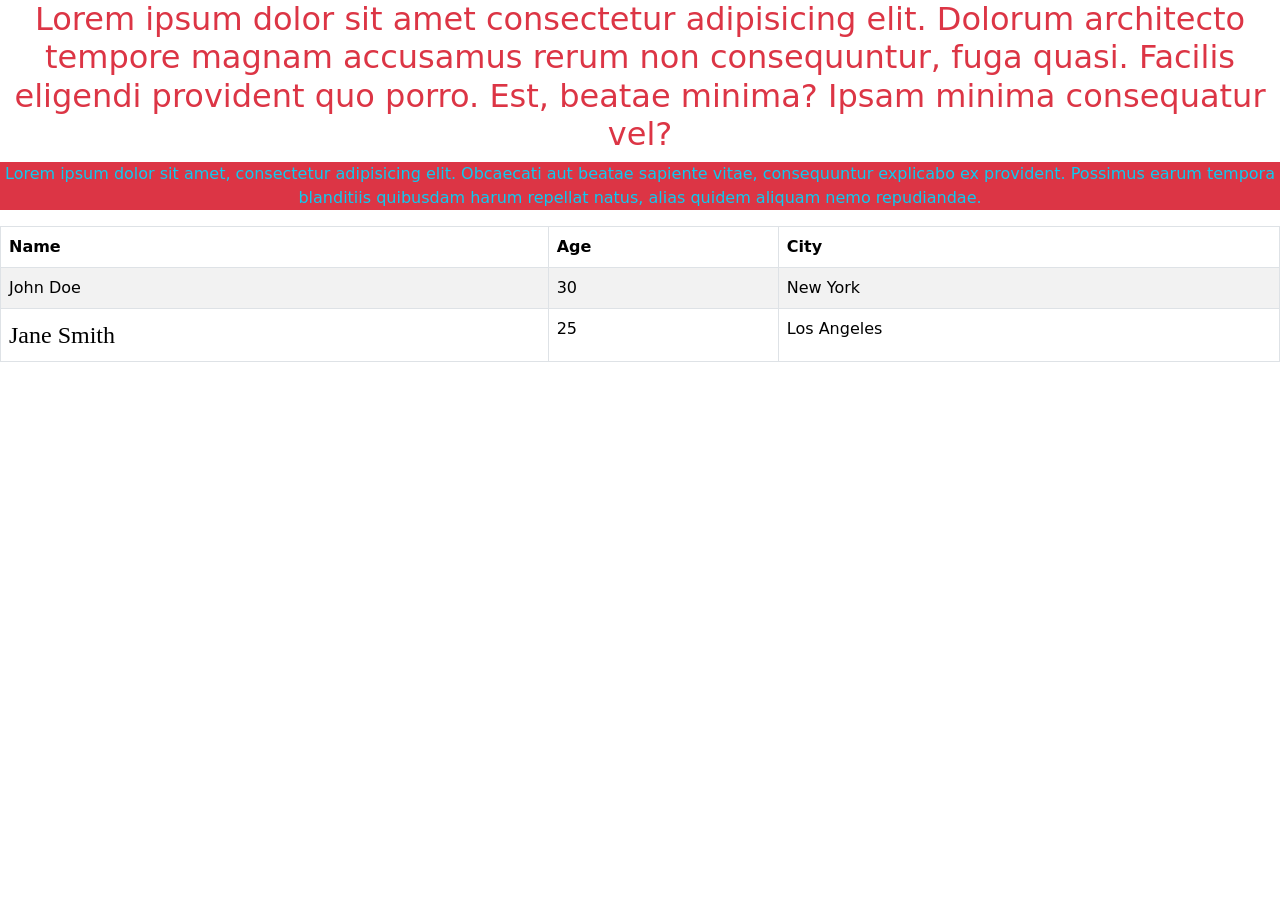
<file: css/bs_intro.html>
<!DOCTYPE html>
<html lang="en">
<head>
    <meta charset="UTF-8">
    <meta name="viewport" content="width=device-width, initial-scale=1.0">
    <title>Bootstrap Introduction</title>
    <link href="https://cdn.jsdelivr.net/npm/bootstrap@5.3.8/dist/css/bootstrap.min.css" rel="stylesheet">

<!-- Latest compiled JavaScript -->
<script src="https://cdn.jsdelivr.net/npm/bootstrap@5.3.8/dist/js/bootstrap.bundle.min.js"></script>
<style>
    .text-fancy {
        font-family: 'Sancreek', cursive;
        font-size: 24px;
        color: #2e7d32;
    }
</style>
</head>
<body>
    <!-- Framework -->
<h2 class="text-danger text-center">Lorem ipsum dolor sit amet consectetur adipisicing elit. Dolorum architecto tempore magnam accusamus rerum non consequuntur, fuga quasi. Facilis eligendi provident quo porro. Est, beatae minima? Ipsam minima consequatur vel?</h2>
<p class="text-info bg-danger text-center">Lorem ipsum dolor sit amet, consectetur adipisicing elit. Obcaecati aut beatae sapiente vitae, consequuntur explicabo ex provident. Possimus earum tempora blanditiis quibusdam harum repellat natus, alias quidem aliquam nemo repudiandae.</p>
<table class="table table-striped table-hover table-bordered">
    <thead>
        <tr>
            <th>Name</th>
            <th>Age</th>
            <th>City</th>
        </tr>
    </thead>
    <tbody>
        <tr>
            <td>John Doe</td>
            <td>30</td>
            <td>New York</td>
        </tr>
        <tr>
            <td class="text-fancy">Jane Smith</td>
            <td>25</td>
            <td>Los Angeles</td>
        </tr>
    </tbody>
</table>

</body>
</html>
</file>
<file: css/styles.css>
body {
    background-color: #e47878;
    margin: 0;
    padding: 0;
    box-sizing: border-box;
}
* {
    box-sizing: border-box;
}
.row {
    display: flex;
    padding: 20px;
    justify-content: space-between;
    align-items: center;
    min-height: 100vh;
    flex-wrap: wrap; /* very important for responsiveness */
    gap: 20px;
}
.col {
    width: 23%;
    border: 1px solid #ccc;
    padding: 20px;
    text-align: center;
    background: white;
}
p {
    text-align: center;
    font-size: 18px;
    color: #333;
}

/* Tablet - 768px to 1024px */
@media screen and (min-width: 768px) and (max-width: 1024px) {
    .row {
        flex-direction: column;
    }
    .col {
        width: 48%;
        margin-bottom: 20px;
    }
    p {
        font-size: 16px;
        color: #666;
    }
}

/* Phone - BELOW 768px - this must be OUTSIDE */
@media screen and (max-width: 767px) {
    .row {
        flex-direction: column;
    }
    .col {
        width: 100%;
        margin-bottom: 20px;
    }
    p {
        font-size: 14px;
        color: #999;
    }
}
</file>
